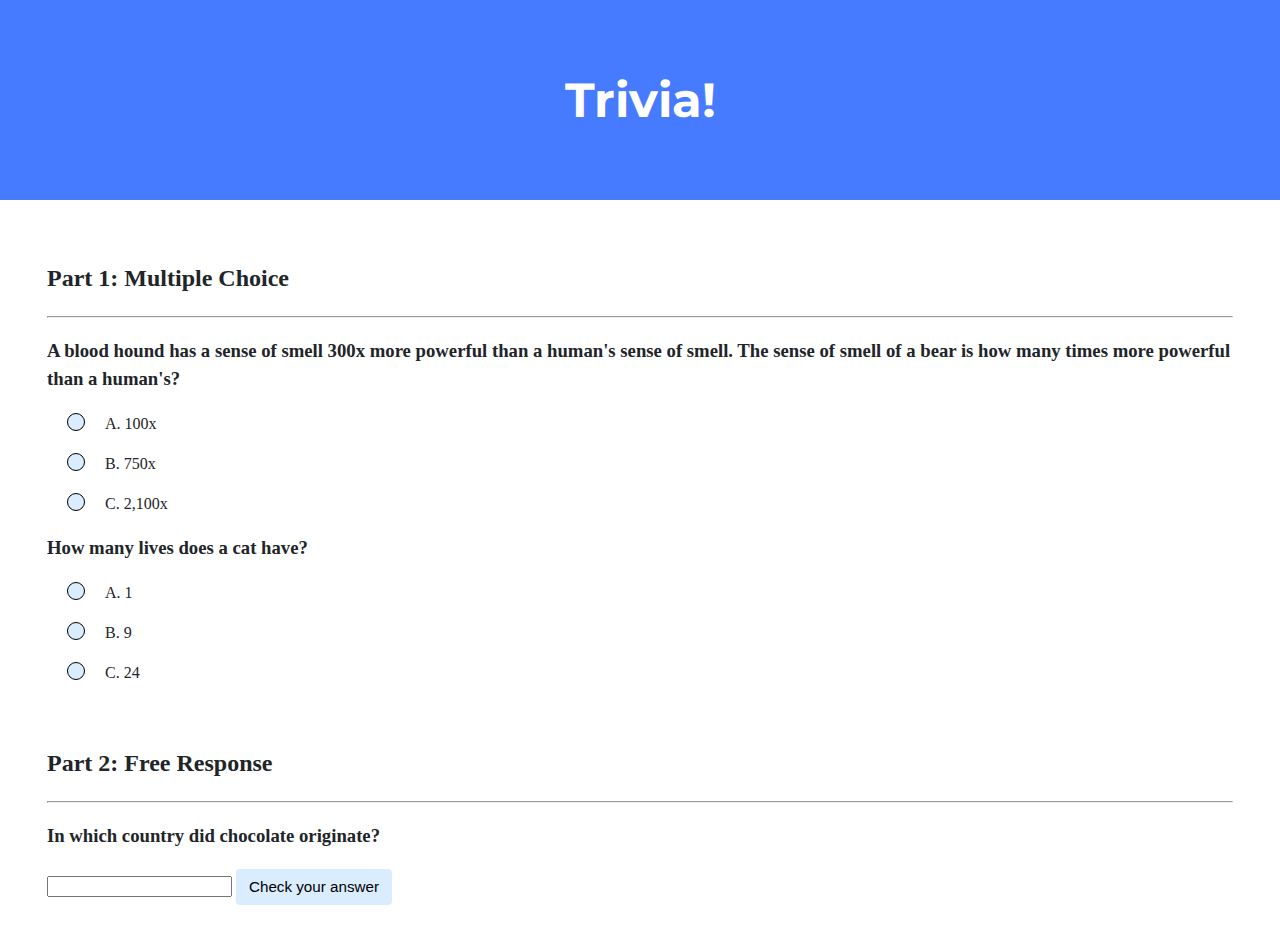
<file: pset8/trivia/index.html>
<!DOCTYPE html>

<html lang="en">
    <head>
        <link href="https://fonts.googleapis.com/css2?family=Montserrat:wght@500&display=swap" rel="stylesheet">
        <link href="styles.css" rel="stylesheet">
        <title>Trivia!</title>

    </head>
    <body>
        <div class="header">
            <h1>Trivia!</h1>
        </div>

        <div class="container">
            <div class="section">
                <h2>Part 1: Multiple Choice </h2>
                <hr>
                <!-- TODO: Add multiple choice question here -->
                <h3>A blood hound has a sense of smell 300x more powerful than a human's sense of smell. The sense of smell of
                    a bear is how many times more powerful than a human's?</h3>
                    <p><button class="question1 incorrect"></button>A. 100x</p>
                    <p><button class="question1 incorrect"></button>B. 750x</p>
                    <p><button class="question1 correct"></button>C. 2,100x</p>
                    <p id="result1"></p>
                <h3>How many lives does a cat have?</h3>
                    <p><button class="question2 correct"></button>A. 1</p>
                    <p><button class="question2 incorrect"></button>B. 9</p>
                    <p><button class="question2 incorrect"></button>C. 24</p>
                    <p id="result2"></p>
            </div>

            <div class="section">
                <h2>Part 2: Free Response</h2>
                <hr>
                <!-- TODO: Add free response question here -->
                <h3><p>In which country did chocolate originate?</p></h3>
                <p>
                    <input id="freeResponse"></input>
                    <button id="responseButton">Check your answer</button>
                </p>
                <p id="freeResult"></p>
            </div>
        </div>
        <script>
            // TODO: Add code to check answers to questions
            // Make a list of all the buttons with the question class
            let questions = document.querySelectorAll("[class^='question']");
            // Make a question/answer key to write the result for the correct question
            let questionAnswerKey = {
                "question1" : "result1",
                "question2" : "result2",
            };

            // Add the click event listener to all the buttons with a question class
            questions.forEach(function(question) {
                question.addEventListener("click", function() {
                    // Find the result for the specific question clicked on
                    let resultKey = Array.from(this.classList).find(key => questionAnswerKey.hasOwnProperty(key));

                    // Clear all the buttons of their green/red for the question that an answer button is being pressed
                    let clearButtons = document.querySelectorAll("." + resultKey);
                    clearButtons.forEach(function(clearButton) {
                        clearButton.style.backgroundColor = "#d9edff";
                        console.log(clearButton);
                    });
                    console.log(clearButtons);

                    // Determine if the answer is correct or incorrect
                    if (this.classList.contains("correct")) {
                        document.getElementById(questionAnswerKey[resultKey]).innerText = "Correct!";
                        this.style.backgroundColor = "green";
                    }
                    else if (this.classList.contains("incorrect")) {
                        document.getElementById(questionAnswerKey[resultKey]).innerText = "Incorrect";
                        this.style.backgroundColor = "red";
                    }
                });
            });

            // This is the answer to the free response question
            let correctAnswer = "Mexico";

            // Add event listener for the responseCheck button
            document.getElementById("responseButton").addEventListener("click", function() {
                let userAnswer = document.getElementById("freeResponse").value;


                // Check if the user put any input in the free response and alert them to do so
                if (userAnswer == "") {
                    alert("Please enter an answer before clicking on the check your answer button.");
                    return;
                }

                // Compare the input string to the answer to see if it's correct
                if (userAnswer.toLowerCase().includes(correctAnswer.toLowerCase())) {
                    document.getElementById("freeResult").innerText = "Correct!";
                    this.style.backgroundColor = "green";
                }
                else {
                    document.getElementById("freeResult").innerText = "Incorrect!";
                    this.style.backgroundColor = "red";
                }
            });
        </script>
    </body>
</html>
</file>
<file: pset8/trivia/styles.css>
body {
    background-color: #fff;
    color: #212529;
    font-size: 1rem;
    font-weight: 400;
    line-height: 1.5;
    margin: 0;
    text-align: left;
}

.container {
    margin-left: auto;
    margin-right: auto;
    padding-left: 15px;
    padding-right: 15px;
}

.header {
    background-color: #477bff;
    color: #fff;
    margin-bottom: 2rem;
    padding: 2rem 1rem;
    text-align: center;
}

.section {
    padding: 0.5rem 2rem 1rem 2rem;
}

.section:hover {
    background-color: #f5f5f5;
    transition: color 2s ease-in-out, background-color 0.15s ease-in-out;
}

h1 {
    font-family: 'Montserrat', sans-serif;
    font-size: 48px;
}

#responseButton, input[type="submit"] {
    background-color: #d9edff;
    border: 1px solid transparent;
    border-radius: 0.25rem;
    font-size: 0.95rem;
    font-weight: 400;
    line-height: 1.5;
    padding: 0.375rem 0.75rem;
    text-align: center;
    transition: color 0.15s ease-in-out, background-color 0.15s ease-in-out, border-color 0.15s ease-in-out, box-shadow 0.15s ease-in-out;
    vertical-align: middle;
}

[class^="question"] {
    background-color: #d9edff;
    border: 1px solid black;
    width: 18px;
    height: 18px;
    border-radius: 1rem;
    margin-bottom: 3px;
    margin-right: 20px;
    margin-left: 20px;
    transition: color 0.15s ease-in-out, background-color 0.15s ease-in-out, border-color 0.15s ease-in-out, box-shadow 0.15s ease-in-out;
}

input[type="text"] {
    line-height: 1.8;
    width: 25%;
}

input[type="text"]:hover {
    background-color: #f5f5f5;
    transition: color 2s ease-in-out, background-color 0.15s ease-in-out;
}
</file>
